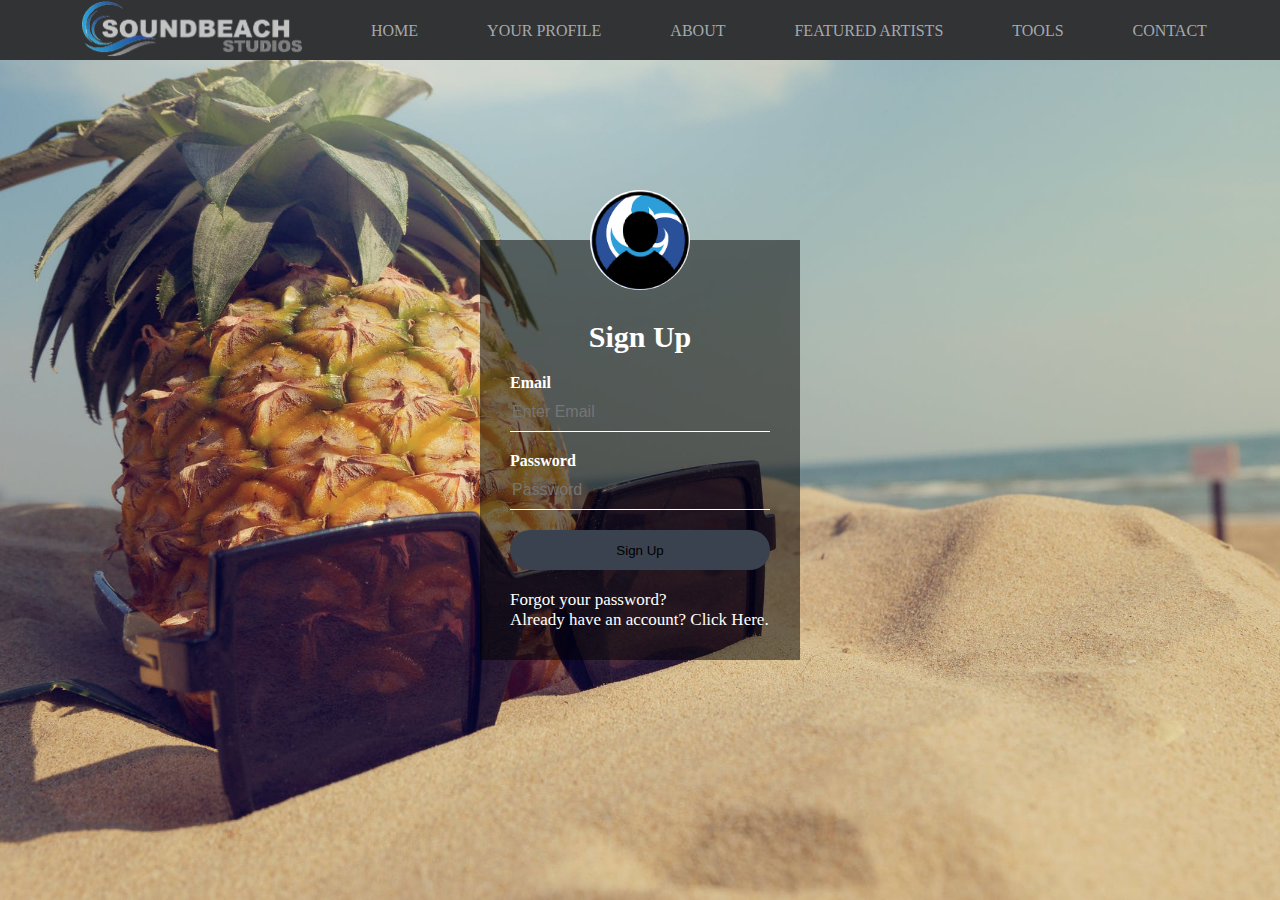
<file: index.html>
<html>

<head>
<title>Welcome to the SoundBeach!</title>
<link rel="stylesheet" type="text/css" href="style.css">
<meta charset="UTF-8">
<style>
@import url('https://fonts.googleapis.com/css?family=Skranji');
@import url('https://fonts.googleapis.com/css?family=Cairo');
    
</style>
    
    
    
    
    
    
    
    
</head>

<body oncontextmenu="return false">
    
<div class="body"></div>      
    
    <div class="login-box"> 
     <img src="profilepicturedefault.png" class="avatar">
        <h1>Sign Up</h1>
        <p>Email</p>
        <input type="text" name="username" placeholder="Enter Email">
        <p>Password</p>
        <input type="password" name="password" placeholder="Password">
        <input type="submit" name="submit" value="Sign Up">
        <a href="#">Forgot your password?<br/></a>
        <a href="#">Already have an account? Click Here.</a>
     </div>
   
     
<header>
    <div class="container">
    
    <img src="soundbeach.png" width="226" height="60" alt="logo" class="logo"/>
   
        <nav>
            <ul>
      <li><a href="#">Home</a></li>
      <li><a href="#">Your Profile</a></li>
      <li><a href="#">About</a></li>
      <li><a href="#">Featured Artists</a></li>
      <li><a href="#">Tools</a></li>  
      <li><a href="#">Contact</a></li>
    
        </ul>
        </nav>
    </div>
</header>    
        
        
        
        
        
        
        
        
        
</body>









</html>
</file>
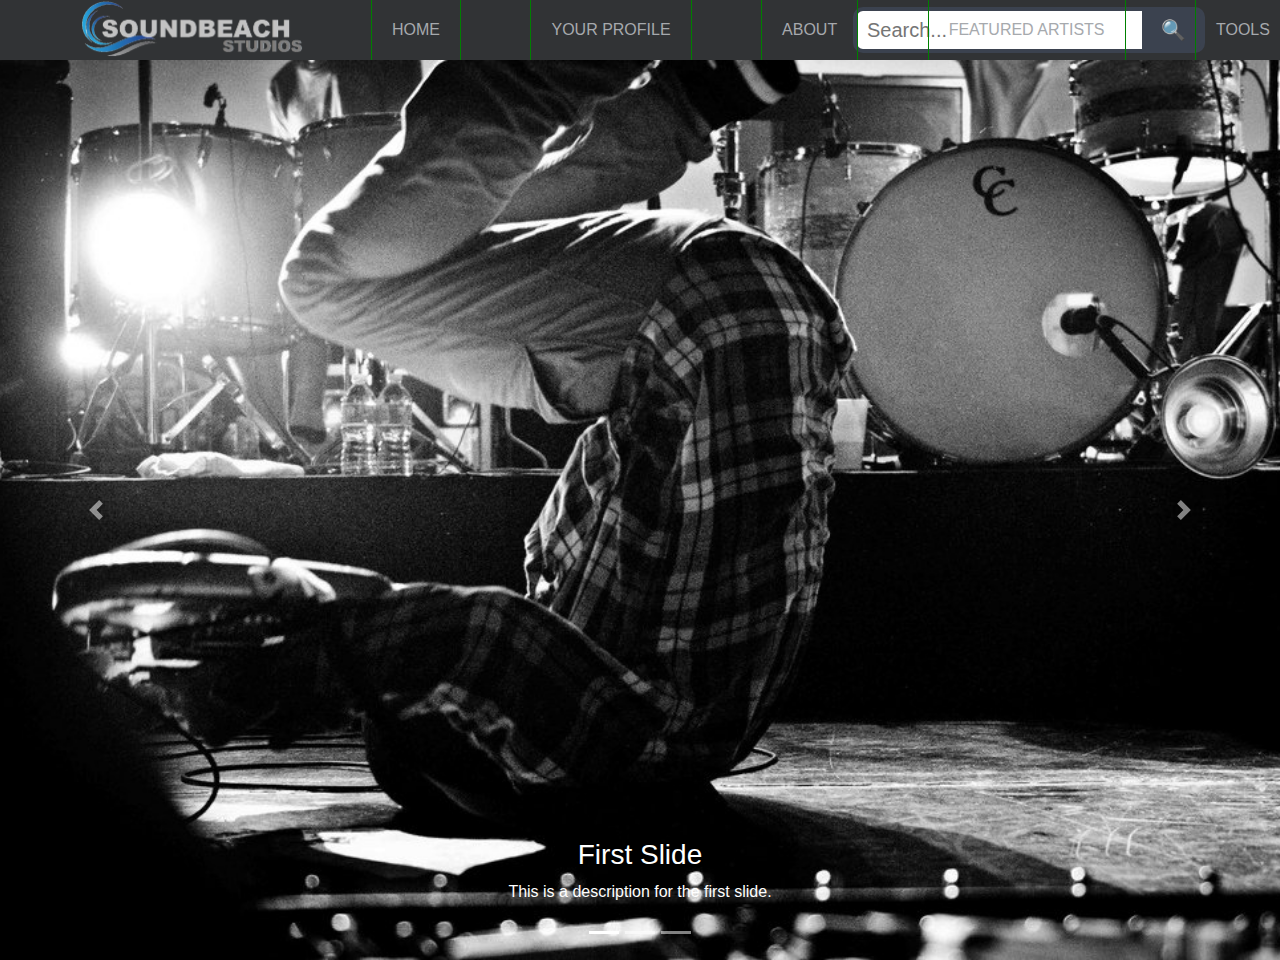
<file: soundbeachtestingv1.3/index.html>
<!DOCTYPE html>
<html lang="en">

  <head>

    <meta charset="utf-8">
    <meta name="viewport" content="width=device-width, initial-scale=1, shrink-to-fit=no">
   
    <title>Welcome To SoundBeach!</title>
      
    <!-- My Custom Styles-->  
    <link rel="stylesheet" type="text/css" href="styles.css">

    <!-- Bootstrap core CSS -->
    <link href="vendor/bootstrap/css/bootstrap.min.css" rel="stylesheet">

    <!-- Custom styles for this template -->
    <link href="css/full-slider.css" rel="stylesheet">

  </head>

  <body>

   <!--=====================-->
   <!--===== NAV BAR =======-->  
   <!--=====================-->
   <header>  
   <div class="containerA">
    
         <img src="soundbeach.png" width="226" height="60" alt="logo" class="logo" style="z-index: 1000" />
    
        <nav>
            <ul>
      <li><a href="#">Home</a>
          <ul>
                <li><b>A</b></li>
                <li><b>B</b></li>
                <li><b>C</b></li>
                <li><b>D</b></li>
                </ul>  
          </li>
      <li><a href="#">Your Profile</a>
          <ul>
                <li><b>A</b></li>
                <li><b>B</b></li>
                <li><b>C</b></li>
                <li><b>D</b></li>
                </ul>  
          </li>
      <li><a href="#">About</a>
          <ul>
                <li><b>A</b></li>
                <li><b>B</b></li>
                <li><b>C</b></li>
                <li><b>D</b></li>
                </ul>  
          </li>
      <li><a href="#">Featured Artists</a>
          <ul>
                <li><b>A</b></li>
                <li><b>B</b></li>
                <li><b>C</b></li>
                <li><b>D</b></li>
                </ul>  
          </li>
      <li><a href="#">Tools</a>
                <ul>
                <li><b>A</b></li>
                <li><b>B</b></li>
                <li><b>C</b></li>
                <li><b>D</b></li>
                </ul>  
          </li>
      <li><a href="#">Contact</a>
          <z><ul>
                <li><b>A</b></li>
                <li><b>B</b></li>
                <li><b>C</b></li>
                <li><b>D</b></li>
              </ul>  </z>
          </li>
    
        </ul>
        </nav>
    </div>
       
       
       <div class="search-box-wrapper">
        
        <input type="text" placeholder="Search..." class="search-box-input">
        <button class="search-box-button">&#128269;</button>
        
        
        </div>
       
</header> 
      
   <!--=====================-->
   <!--===== CAROUSEL =======-->  
   <!--=====================-->
      
      
    <header>
      <div id="carouselExampleIndicators" class="carousel slide" data-ride="carousel">
        <ol class="carousel-indicators">
          <li data-target="#carouselExampleIndicators" data-slide-to="0" class="active"></li>
          <li data-target="#carouselExampleIndicators" data-slide-to="1"></li>
          <li data-target="#carouselExampleIndicators" data-slide-to="2"></li>
        </ol>
        <div class="carousel-inner" role="listbox">
                
            
          <!-- Slide One -->
            
          <div class="carousel-item active" style="background-image: url('brandnew.jpg')">
            <div class="carousel-caption d-none d-md-block">
              <h3>First Slide</h3>
              <p>This is a description for the first slide.</p>
            </div>
          </div>
              
            
          <!-- Slide Two -->
            
          <div class="carousel-item" style="background-image: url('streammusic.jpeg')">
            <div class="carousel-caption d-none d-md-block">
              <h3>Second Slide</h3>
              <p>This is a description for the second slide.</p>
            </div>
          </div>
            
          <!-- Slide Three -->
            
          <div class="carousel-item" style="background-image: url('pine.jpeg')">
             <div class="login-box"> 
     <img src="profilepicturedefault.png" class="avatar">
        <h1>Sign Up</h1>
        <p>Email</p>
        <input type="text" name="username" placeholder="Enter Email">
        <p>Password</p>
        <input type="password" name="password" placeholder="Password">
        <input type="submit" name="submit" value="Sign Up">
        <a href="#">Forgot your password?<br/></a>
        <a href="#">Already have an account? Click Here.</a>
     </div>
        </div>
            
            
            
            
            
            <!--- sliders --->
            
            
            
        </div>
        <a class="carousel-control-prev" href="#carouselExampleIndicators" role="button" data-slide="prev">
          <span class="carousel-control-prev-icon" aria-hidden="true"></span>
          <span class="sr-only">Previous</span>
        </a>
        <a class="carousel-control-next" href="#carouselExampleIndicators" role="button" data-slide="next">
          <span class="carousel-control-next-icon" aria-hidden="true"></span>
          <span class="sr-only">Next</span>
        </a>
      </div>
    </header>

    

    

    <!-- Bootstrap core JavaScript -->
    <script src="vendor/jquery/jquery.min.js"></script>
    <script src="vendor/bootstrap/js/bootstrap.bundle.min.js"></script>

  </body>

</html>
</file>
<file: style.css>
/* BACKGROUND AND SIGN UP BOX STYLING BELOW 13:34*/
body{
    margin: 0;
    padding: 0;
	background-image: url(pine.jpeg);
	background-size: cover;
    background-position: 0px, 10px;
    background-repeat: no-repeat;
    font-weight: 400;
}
 

    
    .fontSoundBeach{
        
    text-align: center;
	color: #4480e2;
	font-family: 'Cairo', sans-serif;
	font-size: 65px;
	font-weight: 200;
    
              
        
    }
    
    .fontSoundBeach span{
        
    color: #F29E20 !important;   
        
    }


    
    .login-box{
    width: 320px;
    height: 420px;
    background: rgba(0, 0, 0, 0.5);
    color: #fff;
    top: 50%;
    left: 50%;
    position: absolute;
    transform: translate(-50%,-50%);
    box-sizing: border-box;
    padding: 80px 30px;}


    
    .avatar {
        width: 100px;
        height: 100px;
        border-radius: 50%;
        position: absolute;
        top: -50px;
        left: calc(50% - 50px);
    } 

h1{
    margin: 0;
    padding: 0 0 20px;
    text-align: center;
    font-size: 30px;

}


.login-box p{
    margin: 0;
    padding: 0;
    font-weight: bold;
    
}

.login-box input{
    width: 100%;
    margin-bottom: 20px;
    
}

.login-box input[type="text"], input[type="password"]
{
    border: none;
    border-bottom: 1px solid #fff;
    background: transparent;
    outline: none;
    height: 40px;
    color: #fff;
    font-size:16px;
}

.login-box input[type="submit"]
{
    border: none;
    outline: none;
    height: 40px;
    background: #3b424f;
    color: #fff
    font-size: 20px;
    border-radius:20px;
    
}

.login-box input[type="submit"]:hover{
    cursor: pointer;
    background: #385d99;
    color: #000;
    
}


.login-box a{
    text-decoration: none;
    font-size: 17px;
    color: #fff;
    
}

.login-box a:hover{
    
    color:#385d99;
    
}



/* NAVIGATION BAR STYLING  */

.container {
    
    width:80%
    margin: 0 auto;
    
}


header {
    background: #313335;
    
}

header::after{
    content: '';
    display: table;
    clear: both;
}

.logo {
    float: left;
    margin-left: 80px;
}

nav{
    display: inline-block;
    
}


nav ul {
    margin: 0;
    padding: 0;
    list-style: none;
}

nav li {
    display: inline-block;
    margin-left: 65px;
    padding-top: 22px;
    
    position: relative;
}

nav a {
    color: #a6a9ad;
    text-decoration: none;
    text-transform: uppercase;
    font-size: 16px;
}

nav a:hover {
    
    color:#385d99;

}

nav a:before{
content: '';
display: block;
height: 5px;
width: 100%;
background-color: :#a6a9ad;
}


nav a::before{
    
    content: '';
    display: block;
    height: 5px;
    background-color:#385d99;
    position: absolute;
    top:0;
    width: 0%;
    transition: all ease-in-out 250ms;
}


nav a:hover::before {
    width: 100%;
    
}
</file>
<file: soundbeachtestingv1.3/styles.css>
/* BACKGROUND AND SIGN UP BOX STYLING BELOW */


    .fontSoundBeach{
        
    text-align: center;
	color: #4480e2;
	font-family: 'Cairo', sans-serif;
	font-size: 65px;
	font-weight: 200;
    
              
        
    }
    
    .fontSoundBeach span{
        
    color: #F29E20 !important;   
        
    }


    
    .login-box{
    width: 320px;
    height: 480px;
    background: rgba(0, 0, 0, 0.5);
    color: #fff;
    top: 50%;
    left: 50%;
    position: absolute;
    transform: translate(-50%,-50%);
    box-sizing: border-box;
    padding: 80px 30px;}


    
    .avatar {
        width: 100px;
        height: 100px;
        border-radius: 50%;
        position: absolute;
        top: -50px;
        left: calc(50% - 50px);
    } 

h1{
    margin: 0;
    padding: 0 0 20px;
    text-align: center;
    font-size: 30px;

}


.login-box p{
    margin: 0;
    padding: 0;
    font-weight: bold;
    
}

.login-box input{
    width: 100%;
    margin-bottom: 20px;
    
}

.login-box input[type="text"], input[type="password"]
{
    border: none;
    border-bottom: 1px solid #fff;
    background: transparent;
    outline: none;
    height: 40px;
    color: #fff;
    font-size:16px;
}

.login-box input[type="submit"]
{
    border: none;
    outline: none;
    height: 40px;
    background: #3b424f;
    color: #fff
    font-size: 20px;
    border-radius:20px;
    
}

.login-box input[type="submit"]:hover{
    cursor: pointer;
    background: #385d99;
    color: #000;
    
}


.login-box a{
    text-decoration: none;
    font-size: 17px;
    color: #fff;
    
}

.login-box a:hover{
    
    color:#385d99;
    
}



/* NAVIGATION BAR STYLING  */

.containerA {
    
    width:80%;
    max-height: 60px;
    overflow: hidden;
    margin: 0 80;
    white-space: nowrap;
    margin-left: 80px; 
    margin-right: 0px; 
    
    

    
}


header {
    background: #313335;
    
}

header::after{
    content: '';
    display: table;
    clear: both;
}

.logo {
    float: left;
    margin-left: 0px;
}

nav{
    float: left;

    
}


nav ul {
    margin: 0;
    padding: 0;
    list-style: none;
    position: absolute;
    
    
    
}

nav li {
    display: inline-block;
    margin-left: 65px;
    padding-top: 18px;
    position: relative;
}

nav a {
    color: #a6a9ad;
    text-decoration: none;
    text-transform: uppercase;
    font-size: 16px;
    border: 1px solid green;
    padding: 25px;
    padding-left: 20px;
    padding-right: 20px;
    
    
    
}

nav a:hover {
    
    color:#385d99;

}


nav a:before{
content: '';
display: block;
height: 5px;
width: 100%;
background-color: :#a6a9ad;
}

nav a::before{
    
    content: '';
    display: block;
    height: 5px;
    background-color:#385d99;
    position: absolute;
    top:0;
    width: 0%;
    transition: all ease-in-out 250ms;
}


nav a:hover::before {
    width: 100%;
    
    
}

/* DROP DOWN MENUS */

nav b {
    color: #a6a9ad;
    text-decoration: none;
    text-transform: uppercase;
    font-size: 16px;
    
}

nav b:hover {
    
    color:#385d99;

}

ul li ul li  {
    display: none;
    background-color: #313335;
    width:230px;
    height: 80px;
    line-height: 40px;
    text-align: center;
    float: none;
    margin-left: -80px;
    z-index:1000;
    
    
}

ul li:hover ul li {
    display: block;
   z-index:1000;
}



.search-box-wrapper{
   display: inline-flex; 
    font-size: 20px;
    float: right;
    margin-right: 75px;
    margin-top: -53px;
    
   
}


.search-box-input{
    font-size: inherit;
    border: 0.2em solid #3b424f;
    border-radius: 0.5em 0 0 0.5em;
    padding: 0.2em 0.5em;
    outline: 0;
}


.search-box-button{
    font-size: inherit;
    border: 0.2em solid #3b424f;
    border-radius: 0 0.5em 0.5em 0;
    background-color: #3b424f;
    border-left: 0;
    padding: 0 0.75em;
    font-weight: bold;
    outline: 0;
    cursor: pointer;
}



.search-box-button:hover{
    border-color: #385d99;
    background-color: #385d99;
    
}
</file>
<file: soundbeachtestingv1.3/css/full-slider.css>
/*!
 * Start Bootstrap - Full Slider (https://startbootstrap.com/template-overviews/full-slider)
 * Copyright 2013-2017 Start Bootstrap
 * Licensed under MIT (https://github.com/BlackrockDigital/startbootstrap-full-slider/blob/master/LICENSE)
 */

.carousel-item {
  height: 100vh;
  min-height: 300px;
  background: no-repeat center center scroll;
  -webkit-background-size: cover;
  -moz-background-size: cover;
  -o-background-size: cover;
  background-size: cover;
}
</file>
